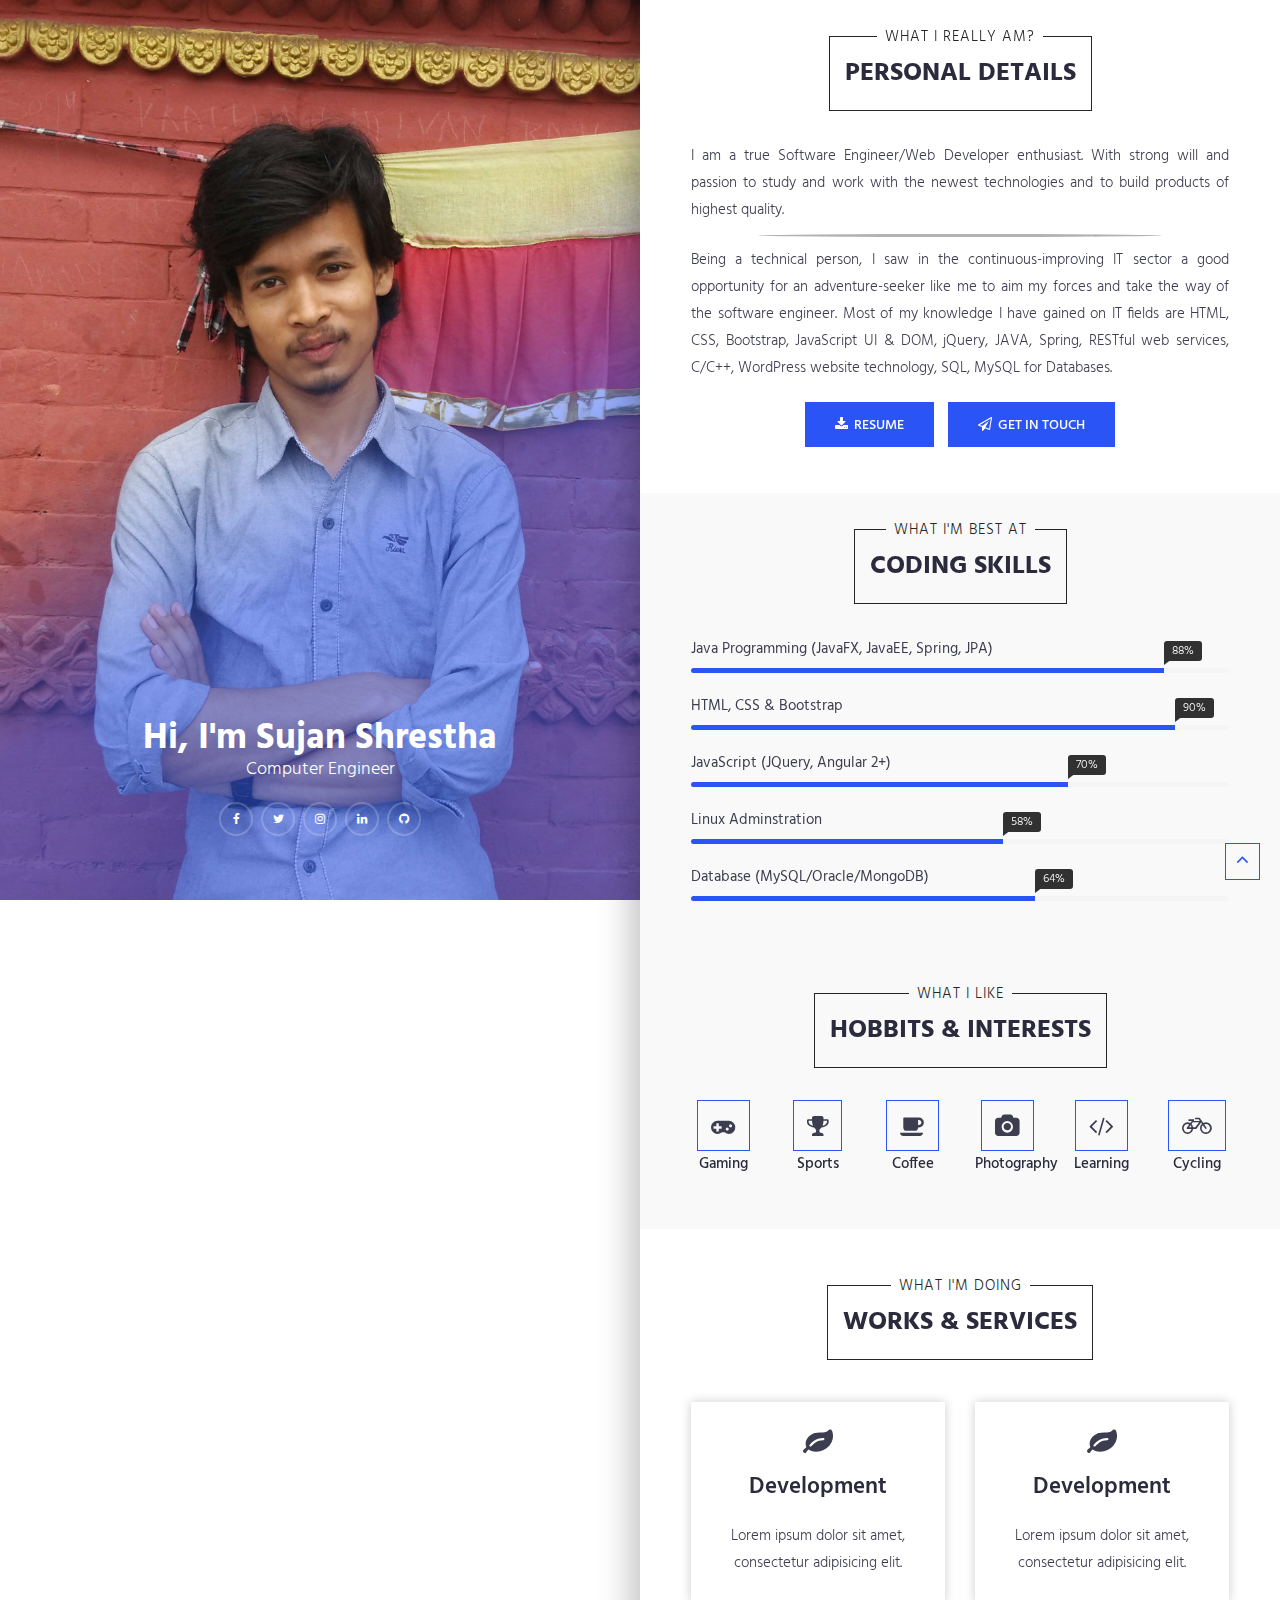
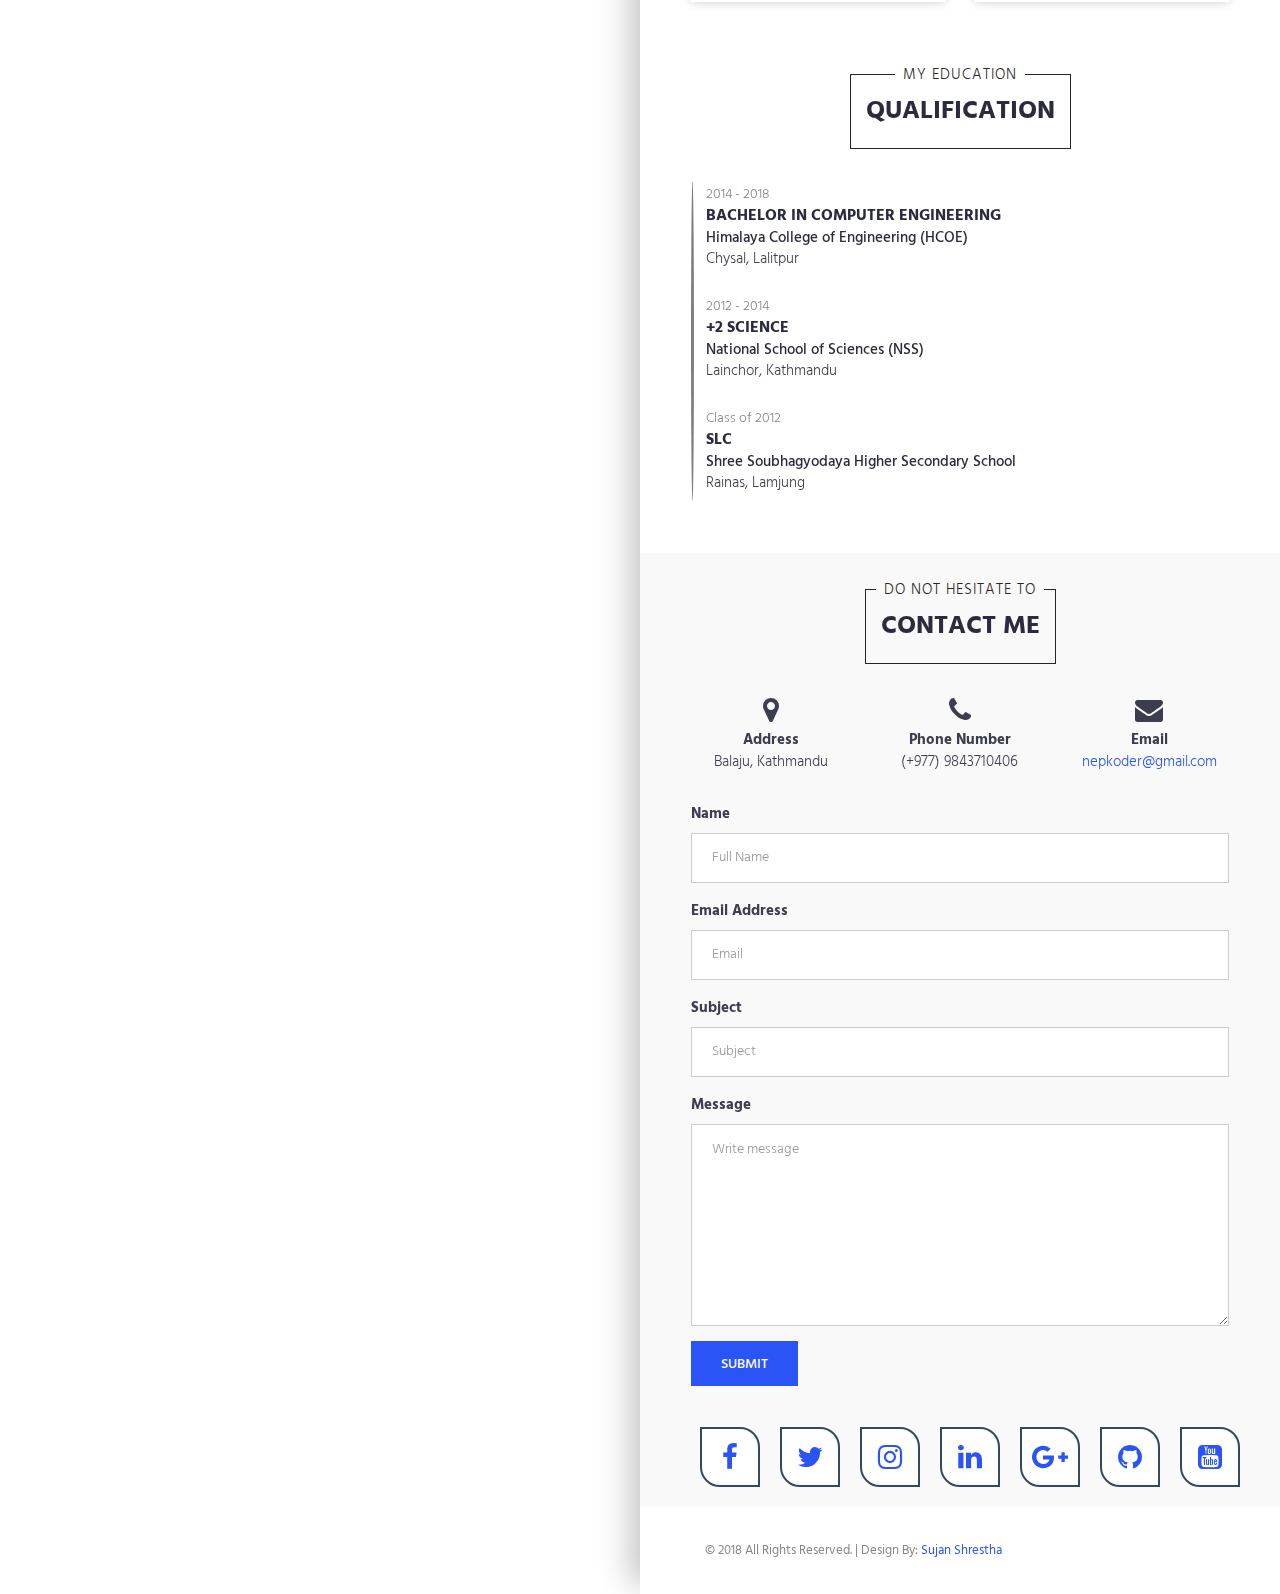
<file: index.html>
<!DOCTYPE html>
<html>

<head>
	<meta charset="utf-8">
	<meta http-equiv="X-UA-Compatible" content="IE=edge">
	<meta name="viewport" content="width=device-width, initial-scale=1">
	<!-- The above 3 meta tags *must* come first in the head; any other head content must come *after* these tags -->
	<title>Sujan Shrestha | Personal Website</title>

	<!-- favicon -->
	<link href="favicon.ico" rel=icon>

	<!-- web-fonts -->
	<link href="https://fonts.googleapis.com/css?family=Hind:300,400,500,600,700" rel="stylesheet">

	<!-- Bootstrap CSS -->
	<link rel="stylesheet" href="css/bootstrap.min.css">

	<!-- font-awesome -->
	<link rel="stylesheet" href="css/font-awesome.min.css">

	<!-- Style CSS -->
	<link href="css/style.css" rel="stylesheet">

</head>

<body id="page-top" data-spy="scroll" data-target=".navbar">
	<div id="main-wrapper">
		<!--  column section -->
		<div class="columns-block">
			<!-- left side block -->
			<div class="left-col-block blocks">
				<!-- header for left image -->
				<header class="header">
					<div class="content text-center">
						<h1>Hi, I'm Sujan Shrestha</h1>

						<p class="lead">Computer Engineer</p>
						<ul class="social-icon">
							<li>
								<a href="http://www.facebook.com/newar.bhai11">
									<i class="fa fa-facebook" aria-hidden="true"></i>
								</a>
							</li>
							<li>
								<a href="http://www.twitter.com/newar_bhai">
									<i class="fa fa-twitter" aria-hidden="true"></i>
								</a>
							</li>
							<li>
								<a href="http://www.instagram.com/newar_bhai">
									<i class="fa fa-instagram" aria-hidden="true"></i>
								</a>
							</li>
							<li>
								<a href="http://www.linkedin.com/sujansth">
									<i class="fa fa-linkedin" aria-hidden="true"></i>
								</a>
							</li>
							<li>
								<a href="http://www.github.com/nepkoder">
									<i class="fa fa-github" aria-hidden="true"></i>
								</a>
							</li>
						</ul>
					</div>
					<!-- image for header section -->
					<div class="profile-img"></div>
				</header>
				<!-- .header-->
			</div>

			<!--  right side block -->
			<div class="right-col-block blocks">

				<!--personal detials intor section -->
				<section class="intro section-wrapper">
					<div class="container-fluid">
						<!-- section title -->
						<div class="row">
							<div class="span12 text-center">
								<div class="headline">
									<p>
										<span>What I Really AM?</span>
									</p>
									<h1>Personal Details</h1>
								</div>
								<!-- end .headline -->
							</div>
							<!-- end .span12 -->
						</div>
						<!-- end .row -->

						<div class="row">
							<div class="col-md-12 intro">
								<p>
									I am a true Software Engineer/Web Developer enthusiast. With strong will and passion to study and work with the newest technologies and to build products of highest quality.
								</p>
								<div class="divider-intro"></div>
								<p>
									Being a technical person, I saw in the continuous-improving IT sector a good opportunity for an adventure-seeker like me to aim my forces and take the way of the software engineer. Most of my knowledge I have gained on IT fields are HTML, CSS, Bootstrap, JavaScript UI &amp; DOM, jQuery, JAVA, Spring, RESTful web services, C/C++, WordPress website technology, SQL, MySQL for Databases.
								</p>
							</div>
						</div>
						<!-- end of profile description section -->
						<div class="row">
							<!-- Buttons -->
							<div class="resume-btn text-center">
								<!-- Download CV button -->
								<a href="#" class="btn btn-primary btn-download-resume">
									<i class="fa fa-download"></i>&nbsp; Resume</a>
								<!-- /Download CV button -->

								<!-- Get in Touch button -->
								<a href="#contact" class="btn btn-primary btn-touch">
									<i class="fa fa-paper-plane-o"></i>&nbsp; Get in Touch</a>
								<!-- /Get in Touch button -->
							</div>
							<!-- /Buttons -->
						</div>

					</div>
				</section>
				<!-- end of intro &amp; personal details section -->

				<section class="section-wrapper skills-wrapper gray-bg">
					<div class="container-fluid">
						<div class="row">
							<div class="span12 text-center">
								<div class="headline">
									<p>
										<span>What I'm Best At</span>
									</p>
									<h1>Coding Skills</h1>
								</div>
								<!-- end .headline -->
							</div>
							<!-- end .span12 -->
						</div>
						<!--.row-->
						<div class="row">
							<div class="col-md-12">
								<div class="progress-wrapper">

									<div class="progress-item">
										<span class="progress-title">Java Programming (JavaFX, JavaEE, Spring, JPA)</span>

										<div class="progress">
											<div class="progress-bar" role="progressbar" aria-valuenow="88" aria-valuemin="0" aria-valuemax="100" style="width: 88%">
												<span class="progress-percent"> 88%</span>
											</div>
										</div>
										<!-- .progress -->
									</div>
									<!-- .skill-progress -->


									<div class="progress-item">
										<span class="progress-title">HTML, CSS &amp; Bootstrap</span>

										<div class="progress">
											<div class="progress-bar" role="progressbar" aria-valuenow="90" aria-valuemin="0" aria-valuemax="100" style="width: 90%">
												<span class="progress-percent"> 90%</span>
											</div>
										</div>
										<!-- /.progress -->
									</div>
									<!-- /.skill-progress -->


									<div class="progress-item">
										<span class="progress-title">JavaScript (JQuery, Angular 2+)</span>

										<div class="progress">
											<div class="progress-bar" role="progressbar" aria-valuenow="70" aria-valuemin="0" aria-valuemax="100" style="width: 70%;">
												<span class="progress-percent"> 70%</span>
											</div>
										</div>
										<!-- /.progress -->
									</div>
									<!-- /.skill-progress -->

									<div class="progress-item">
										<span class="progress-title">Linux Adminstration</span>

										<div class="progress">
											<div class="progress-bar" role="progressbar" aria-valuenow="58" aria-valuemin="0" aria-valuemax="100" style="width: 58%;">
												<span class="progress-percent"> 58%</span>
											</div>
										</div>
										<!-- /.progress -->
									</div>
									<!-- /.skill-progress -->
									<div class="progress-item">
										<span class="progress-title">Database (MySQL/Oracle/MongoDB)</span>

										<div class="progress">
											<div class="progress-bar" role="progressbar" aria-valuenow="64" aria-valuemin="0" aria-valuemax="100" style="width: 64%;">
												<span class="progress-percent"> 64%</span>
											</div>
										</div>
										<!-- .progress -->
									</div>
									<!-- .skill-progress -->
								</div>
								<!-- /.progress-wrapper -->
							</div>
						</div>
						<!--.row -->
					</div>
					<!-- .container-fluid -->
				</section>
				<!-- .skills-wrapper -->

				<!-- Hobbits and interests -->
				<section class="section-wrapper hobbits-wrapper gray-bg">
					<div class="container-fluid ">
						<div class="row ">
							<div class="span12 text-center ">
								<div class="headline ">
									<p>
										<span>What I Like</span>
									</p>
									<h1>Hobbits &amp; Interests</h1>
								</div>
								<!-- end .headline -->
							</div>
							<!-- end .span12 -->
						</div>
						<div class="row">

							<div class="col-md-2 text-center">
								<div class="item-icon">
									<i class="fa fa-gamepad"></i>
								</div>
								<h4>Gaming</h4>
							</div>
							<div class="col-md-2 text-center">
								<div class="item-icon ">
									<i class="fa fa-trophy"></i>
								</div>
								<h4>Sports</h4>
							</div>

							<div class="col-md-2 text-center">
								<div class="item-icon ">
									<i class="fa fa-coffee "></i>
								</div>
								<h4>Coffee</h4>
							</div>

							<div class="col-md-2 text-center">
								<div class="item-icon">
									<i class="fa fa-camera"></i>
								</div>
								<h4>Photography</h4>
							</div>
							<div class="col-md-2 text-center">
								<div class="item-icon ">
									<i class="fa fa-code "></i>
								</div>
								<h4>Learning</h4>
							</div>

							<div class="col-md-2 text-center">
								<div class="item-icon ">
									<i class="fa fa-bicycle "></i>
								</div>
								<h4>Cycling</h4>
							</div>

						</div>

					</div>
				</section>

				<section class="section-wrapper service-area">
					<div class="container-fluid ">
						<div class="row ">
							<div class="span12 text-center ">
								<div class="headline ">
									<p>
										<span>What I'm Doing</span>
									</p>
									<h1>Works &amp; Services</h1>
								</div>
								<!-- end .headline -->
							</div>
							<!-- end .span12 -->
						</div>

						<!--	services section starts -->
						<div class="row">
							<div class="col-md-6">

								<div class="service-wrap text-center">
									<div class="service-icon">
										<i class="fa fa-leaf"></i>
									</div>
									<h3>Development</h3>
									<p>
										Lorem ipsum dolor sit amet, consectetur adipisicing elit.
									</p>
								</div>

							</div>
							<div class="col-md-6">

								<div class="service-wrap text-center">
									<div class="service-icon">
										<i class="fa fa-leaf"></i>
									</div>
									<h3>Development</h3>
									<p>
										Lorem ipsum dolor sit amet, consectetur adipisicing elit.
									</p>
								</div>

							</div>

						</div>

					</div>
				</section>

				<section class="section-wrapper section-education ">
					<div class="container-fluid ">
						<div class="row ">
							<div class="span12 text-center ">

								<div class="headline ">

									<p>
										<span>My Education</span>
									</p>
									<h1>Qualification</h1>

								</div>
								<!-- end .headline -->

							</div>
							<!-- end .span12 -->
						</div>
						<div class="divider-edu"></div>
						<div class="row ">
							<div class="col-md-12">

								<div class="content-item">
									<small>2014 - 2018</small>
									<h3>Bachelor in Computer Engineering</h3>
									<h4>Himalaya College of Engineering (HCOE)</h4>

									<p>Chysal, Lalitpur</p>
								</div>
								<!-- .experience-item -->
								<div class="content-item ">
									<small>2012 - 2014</small>
									<h3>+2 Science</h3>
									<h4>National School of Sciences (NSS)</h4>

									<p>Lainchor, Kathmandu</p>
								</div>
								<!-- .experience-item -->
								<div class="content-item ">
									<small>Class of 2012</small>
									<h3>SLC</h3>
									<h4>Shree Soubhagyodaya Higher Secondary School</h4>

									<p>Rainas, Lamjung</p>
								</div>
								<!-- .experience-item -->
							</div>
						</div>

					</div>
					<!-- .container-fluid -->

				</section>
				<!-- .section-education -->


				<!--	experience section -->

				<section class="section-contact section-wrapper gray-bg" id="contact">
					<div class="container-fluid ">
						<div class="row ">
							<div class="span12 text-center ">

								<div class="headline ">

									<p>
										<span>DO NOT HESITATE TO</span>
									</p>
									<h1>Contact Me</h1>

								</div>
								<!-- end .headline -->

							</div>
							<!-- end .span12 -->
						</div>
						<!-- end .row -->

						<div class="row text-center ">
							<div class="col-md-4 ">
								<i class="fa fa-map-marker "></i>
								<address>
									<strong>Address</strong>
									<br> Balaju, Kathmandu
								</address>
							</div>
							<div class="col-md-4 ">
								<i class="fa fa-phone "></i>
								<address>
									<strong>Phone Number</strong>
									<br> (+977) 9843710406
								</address>
							</div>
							<div class="col-md-4 ">
								<i class="fa fa-envelope "></i>
								<address>
									<strong>Email</strong>
									<br>
									<a href="mailto:# ">nepkoder@gmail.com</a>
								</address>
							</div>
						</div>

						<div class="row">
							<div class="col-md-12">
								<div class="feedback-form ">
									<form id="contactForm " action="sendemail.php " method="POST ">
										<div class="form-group ">
											<label for="InputName ">Name</label>
											<input type="text " name="name " required=" " class="form-control " id="InputName " placeholder="Full Name ">
										</div>
										<div class="form-group ">
											<label for="InputEmail ">Email Address</label>
											<input type="email " name="email " required=" " class="form-control " id="InputEmail " placeholder="Email ">
										</div>
										<div class="form-group ">
											<label for="InputSubject ">Subject</label>
											<input type="text " name="subject " class="form-control " id="InputSubject " placeholder="Subject ">
										</div>
										<div class="form-group ">
											<label for="message-text " class="control-label ">Message</label>
											<textarea class="form-control " rows="4 " required=" " name="message " id="message-text " placeholder="Write message "></textarea>
										</div>

										<button type="submit " class="btn btn-primary">Submit</button>
									</form>
								</div>
								<!-- .feedback-form -->


							</div>
						</div>
					</div>
					<!--.container-fluid-->
				</section>
				<!--.section-contact-->
				<section class="social-section gray-bg">
					<div class="container">
						<div class="row text-center">
							<div class="col-sm-12">
								<div class="social-icon-bottom">
									<a href="http://www.facebook.com/newar.bhai11">
										<i class="fa fa-facebook"></i>
									</a>
									<a href="http://www.twitter.com/newar_bhai">
										<i class="fa fa-twitter"></i>
									</a>
									<a href="http://www.instagram.com/newar_bhai">
										<i class="fa fa-instagram"></i>
									</a>
									<a href="http://www.linkedin.com/sujansth">
										<i class="fa fa-linkedin"></i>
									</a>
									<a href="http://www.google.com/">
										<i class="fa fa-google-plus"></i>
									</a>
									<a href="http://www.github.com/nepkoder">
										<i class="fa fa-github"></i>
									</a>
									<a href="http://www.youtube.com/nepkoder">
										<i class="fa fa-youtube-square"></i>
									</a>

								</div>
							</div>
						</div>
					</div>
				</section>

				<footer class="footer ">
					<div class="copyright-section ">
						<div class="container-fluid ">
							<div class="row ">
								<div class="col-md-12 ">
									<div class="copytext ">&copy; 2018 All Rights Reserved. | Design By:
										<a href="https://www.sujansth.com.np">Sujan Shrestha</a>
									</div>
								</div>
							</div>
							<!--.row-->
						</div>
						<!-- .container-fluid -->
					</div>
					<!-- .copyright-section -->

					<a href="#page-top " id="back-to-top " class="btn btn-default btn-back-to-top " title="Top " role="button ">
						<i class="fa fa-angle-up "></i>
					</a>

				</footer>
				<!-- .footer -->
			</div>
			<!-- .right-col-block -->
		</div>
		<!-- .columns-block -->
	</div>
	<!-- #main-wrapper -->

	<!-- Optional JavaScript -->
	<!-- jQuery first, then Popper.js, then Bootstrap JS -->
	<script src="js/jquery-3.2.1.min.js"></script>
	<script src="js/bootstrap.min.js"></script>

</body>

</html>
</file>
<file: css/style.css>
/*------------------------------------------------------------------
# [Color codes]

# Body  (text): #3a4750
# Heading Color #444444
# Theme Color (link color) #82b541
# Mid grey (sub header) #f4f4f4
# Background Color #ffffff
# -------------------------------------------------------------------*/

body {
	font-family: 'Hind', sans-serif;
	font-size: 15px;
	line-height: 1.8em;
	color: #3d3d50;
	font-weight: 300;
	background: #ffffff;
	overflow-x: hidden;

}

/* --------------------------------------
 * Global Typography
 *------------------------------------------*/

h1,
h2,
h3,
h4 {
	margin: 0 0 15px;
	color: #2b2b3d;
}

h1 {
	font-size: 26px;
	line-height: 1.8em;
	font-weight: 700;
}

h2 {
	font-size: 18px;
	line-height: 1.8em;
	font-weight: 700;
}

h3 {
	font-size: 16px;
	line-height: 1.8em;
	font-weight: 500;
}

h4 {
	font-size: 15px;
	line-height: 1.8em;
	font-weight: 500;
}

/* --------------------------------------
 * LINK STYLE
 *------------------------------------------*/

a {
	color: #2a54f5;
	text-decoration: none;
	-webkit-transition: all 0.3s ease 0s;
	-moz-transition: all 0.3s ease 0s;
	-o-transition: all 0.3s ease 0s;
	transition: all 0.3s ease 0s;
}

a,
a:active,
a:focus,
a:active {
	text-decoration: none;
	outline: none
}

a:hover,
a:focus {
	text-decoration: underline;
	color: #2a54f5;
}

p {
	margin-bottom: 20px;
}

ul {
	margin: 0;
	padding: 0;
	list-style: none;
}

/*------------------
 * Button Style
 *------------------*/

.btn {
	padding: 14px 30px 11px;
	margin-bottom: 0;
	font-size: 14px;
	font-weight: 500;
	border-radius: 0;
	border: 0;
	text-transform: uppercase;
}

/*btn-primary*/

.btn-primary {
	background-color: #2a54f5;
}

.btn-primary:hover,
.btn-primary:focus,
.btn-primary:active:focus {
	background: #1e3eb5;
}

/*btn-default*/

.btn-default {
	color: #2a54f5;
	background-color: transparent;
	border: 1px solid #2a54f5;
}

.btn-default:hover,
.btn-default:focus,
.btn-default:active:focus {
	background: #2a54f5;
	color: #ffffff;
	border-color: #2a54f5;
}

button:focus,
.btn:focus,
.btn:active:focus {
	outline: none;
}

.btn-back-to-top {
	position: fixed;
	bottom: 20px;
	right: 20px;
	font-size: 20px;
	padding: 3px 10px;
	border-radius: 0;

	/*	display: none;*/
}

.btn-back-to-top:hover {
	border-radius: 50%;
	transition: all 0.4s;
}

/* --------------------
 * Column Block
 * -------------------*/

.columns-block {
	flex-wrap: wrap;
	display: -webkit-box;
	display: -moz-box;
	display: -ms-flexbox;
	display: -webkit-flex;
	display: flex;
	-webkit-flex-flow: row wrap;
	justify-content: space-around;
}

.blocks {
	box-sizing: border-box;
}

.left-col-block {
	width: 50%;
	text-align: center;
	overflow: hidden;
	position: fixed;
	left: 0;
}

.right-col-block {
	width: 50%;
	position: absolute;
	right: 0;
	box-shadow: -10px -10px 30px rgba(0, 0, 0, 0.23);
}

@media (max-width: 600px) {
	.left-col-block {
		width: 100%;
		position: relative;
	}

	.right-col-block {
		width: 100%;
		position: relative;
		box-shadow: none;
	}
}

/* --------------------
 * Section Background
 * -------------------*/

.gray-bg {
	background-color: #f9f9f9;
	/*
	background: url('../img/skills-bg.jpg');
	background-attachment: fixed;
	background-repeat: no-repeat;
	background-size: cover;
*/
}

/* --------------------
 *  main Wrapper
 * -------------------*/

#main-wrapper {
	background: #ffffff;
	overflow: hidden;
}

/*-------------------
 * Section Wrapper
 *-------------------*/

.section-wrapper {
	padding: 36px;
}

@media (max-width: 480px) {
	.section-wrapper {
		padding: 30px 20px;
	}
}

/*---------------------------
* Section Title
*---------------------------*/

/* headline in span12 in bootstrap */

.headline {
	position: relative;
	display: inline-block;
	border: 1px solid #252525;
	margin-bottom: 32px;
	color: #252525;
	line-height: 20px;
	text-align: center;
}

.headline h1 {
	padding: 10px 15px;
	margin-bottom: 0;
	text-transform: uppercase;
	line-height: 53px;
}

.headline p {
	position: absolute;
	top: -10px;
	right: 0;
	left: 0;
	letter-spacing: 1px;
	text-transform: uppercase;
}

.headline p span {
	padding: 0 8px;
	background-color: #fff;
}

.gray-bg .headline p span {
	background-color: #f9f9f9;
}

.resume-btn .btn-download-resume {
	margin-right: 10px;
	margin-bottom: 10px;
}

.resume-btn .btn-download-resume:hover {
	border-top-left-radius: 20px;
	border-bottom-right-radius: 20px;
	transition: all 0.4s ease-in;
}

.resume-btn .btn-touch {
	margin-bottom: 10px;
}

.resume-btn .btn-touch:hover,
.resume-btn .btn-touch:visited {
	border-bottom-left-radius: 20px;
	border-top-right-radius: 20px;
	transition: all 0.4s ease-in;
}

.intro {
	text-align: justify;
}

/*-----------------------------
 * NAVIGATION & HEADER STYLE
 *-------------------------------*/

.header {
	padding: 0;
	margin: 0;
	height: 100vh;
	vertical-align: middle;
	position: relative;
}

.header .profile-img {
	position: absolute;
	top: 0;
	left: 0;
	z-index: -1;
	width: 100%;
	height: 100%;
	background-image: url(../img/profile.jpg);
	background-size: cover;
	background-position: center top;
}

.header .profile-img:before {
	content: "";
	position: absolute;
	left: 0;
	top: 0;
	right: 0;
	bottom: 0;
	background: linear-gradient( -30deg,
	rgba(42, 84, 245, 0.5) 0%,
	rgba(42, 84, 245, 0.5) 40%,
	transparent 60%,
	transparent 100%);

}

.header .content {
	position: absolute;
	bottom: 0;
	left: 0;
	right: 0;
	width: 100%;
	margin: 0 auto;
	padding: 10%;
}

.header .content h1 {
	font-size: 36px;
	color: #ffffff;
	line-height: 1;
	margin: 0;
}

.header .content p {
	font-size: 18px;
	color: #ffffff;
}

.header .btn {
	margin-top: 40px;
}

.header .content .social-icon {
	margin: 0;
	padding: 0;
	display: block;
}

.header .content .social-icon li {
	display: inline-block;
	margin: 0 2px;
}

.header .content .social-icon li a {
	display: block;
	font-size: 12px;
	color: #ffffff;
	width: 34px;
	height: 34px;
	line-height: 33px;
	text-align: center;
	border-radius: 100%;
	border: 2px solid rgba(255, 255, 255, .2);
}

.header .content .social-icon li a:hover {
	border-color: #ffffff;
}

@media (max-width: 600px) {
	.header .profile-img {
		z-index: 1;
	}

	.header .content {
		z-index: 2;
	}
}

/*-------------------
 * Skills Progressbar
 *-------------------*/

.progress-item {
	position: relative;
}

.progress-item .progress-title {
	font-size: 15px;
	font-weight: 400;
	display: inline-block;
	margin-bottom: 5px;
}

.progress-item .progress {
	height: 5px;
	box-shadow: none;
	border-radius: 5px;
}

.progress-item .progress-bar {
	background-color: #2a54f5;
	box-shadow: none;
	text-align: right;
}

.progress-item .progress-percent {
	font-size: 12px;
	background-color: #313131;
	position: absolute;
	top: 5px;
	padding: 0 8px;
	border-radius: 3px;
}

.progress-item .progress-percent::before {
	content: "";
	position: absolute;
	left: 0;
	bottom: -4px;
	border-top: 6px solid #313131;
	border-right: 8px solid transparent;
}

/* hobbits and interests items styling */

.item-icon {
	/*	margin-bottom: 10px;*/
	display: inline-block;
}

.item-icon i {
	font-size: 23px;
	border: 1px solid #2a54f5;
	padding: 13px;
	box-shadow: none;

	/*	color: #2a54f5;*/
	/*		line-height: 10px; */
}

.item-icon:hover,
.item-icon:visited {
	background-color: #2a54f5;
	color: #fff;
	transform: rotate(360deg);
	transition: all, 0.7s ease-in;
	cursor: pointer;

}

.divider-intro {
	width: 75%;
	height: 3px;
	/*		padding: 0px auto;*/
	margin: -10px auto 10px;
	;
	float: center;
	background-color: #000;
	border-radius: 50%;
	opacity: 0.3;
}

/* services section */

.service-area {
	margin-top: 20px;
}

.service-wrap {
	box-shadow: 0 0 10px rgba(0, 0, 0, 0.2);
	overflow: hidden;
	padding: 25px 35px;
	position: relative;
	transition: all 0.5s ease 0s;
	z-index: 9;
	margin-top: 10px;
}

.service-wrap::before,
.service-wrap::after {
	content: "";
	height: 300%;
	position: absolute;
	transform: rotate(45deg);
	width: 120%;
	z-index: -9;
	transition: all 0.5s;
	opacity: 0;
	background: #2a54f5;
}

.service-wrap::before {
	top: -37px;
	left: 100%;
}

.service-wrap::hover:before {
	left: -27px;
	opacity: 1;
}

.service-wrap::after {
	right: 100%;
	bottom: -37px;
}

.service-wrap:hover:after {
	right: -27px;
	opacity: 1;
}

.service-wrap:hover {
	color: white;
}

.service-wrap:h3 {
	color: white;
}

.service-wrap:hover h3 {
	color: white;
}

.service-wrap:hover h3:after {
	background-color: white;
}

.service-icon i {
	font-size: 30px;
	margin-bottom: 10px;
	transition: all 0.5s;
}

.service-wrap:hover .service-icon i {
	transform: rotate(360deg);
}

.service-wrap h3 {
	font-size: 23px;
	font-weight: 600;
	/*	padding-bottom: 15px;*/
	position: relative;
}

.service-wrap p {
	font-size: 15px;
	margin-bottom: 0;
}

/*-------------------
 * Content Item for education section
 *-------------------*/

.divider-edu {
	width: 3px;
	height: 320px;
	margin: 0px auto;
	float: left;
	position: absolute;
	background-color: #000;
	border-radius: 50%;
	opacity: 0.5;
}

.content-item {
	margin-left: 15px;
}

.content-item h3 {
	margin: 0 0 7px;
	line-height: 1;
	font-weight: bold;
	text-transform: uppercase;
}

.content-item h4 {
	margin: 0;
	line-height: 1;
}

.content-item small {
	color: #888888;
	font-size: 14px;
}

/*-------------------
 * Contact
 *-------------------*/

.feedback-form {
	margin-top: 8px;
}

.section-contact i {
	font-size: 28px;
}

/*-------------------
 * Form Style
 *-------------------*/

.form-control {
	height: 50px;
	padding: 0 20px;
	font-size: 14px;
	line-height: 50px;
	color: #969595;
	border: 1px solid #cccccc;
	border-radius: 0;
	box-shadow: none;
	box-sizing: border-box;
}

.form-control:focus,
.form-control:active {
	box-shadow: none;
}

.social-icon-bottom {
	padding: 5px 35px 5px 35px;
	text-align: center;
}

.social-icon-bottom a {
	margin: 0 10px 20px 10px;
	display: inline-block;
	float: left;
	text-align: center;
}

.social-section .fa {
	font-size: 28px;
	/*	color: deepskyblue;*/
	width: 60px;
	height: 60px;
	border-top-right-radius: 20px;
	border-bottom-left-radius: 20px;
	background: white;
	line-height: 2;
	border: 2px solid #34495e;
	text-align: center;
	transition: all 0.7s ease-in;
}

.social-icon-bottom a:hover .fa {
	border: 2px solid blue;
	transform: rotate(360deg);
}


/* --------------------------------------------
 *   Footer
 *---------------------------------------------- */

/* Copyright */

.footer {
	padding: 30px 50px;
}

.footer .copyright-section {
	font-size: 13px;
	color: #888888;

}

.footer .copyright-section .copytext {
	font-weight: 400;
	display: block;
}

@media (max-width: 480px) {
	.footer {
		padding: 10px 20px;
	}
}
</file>
